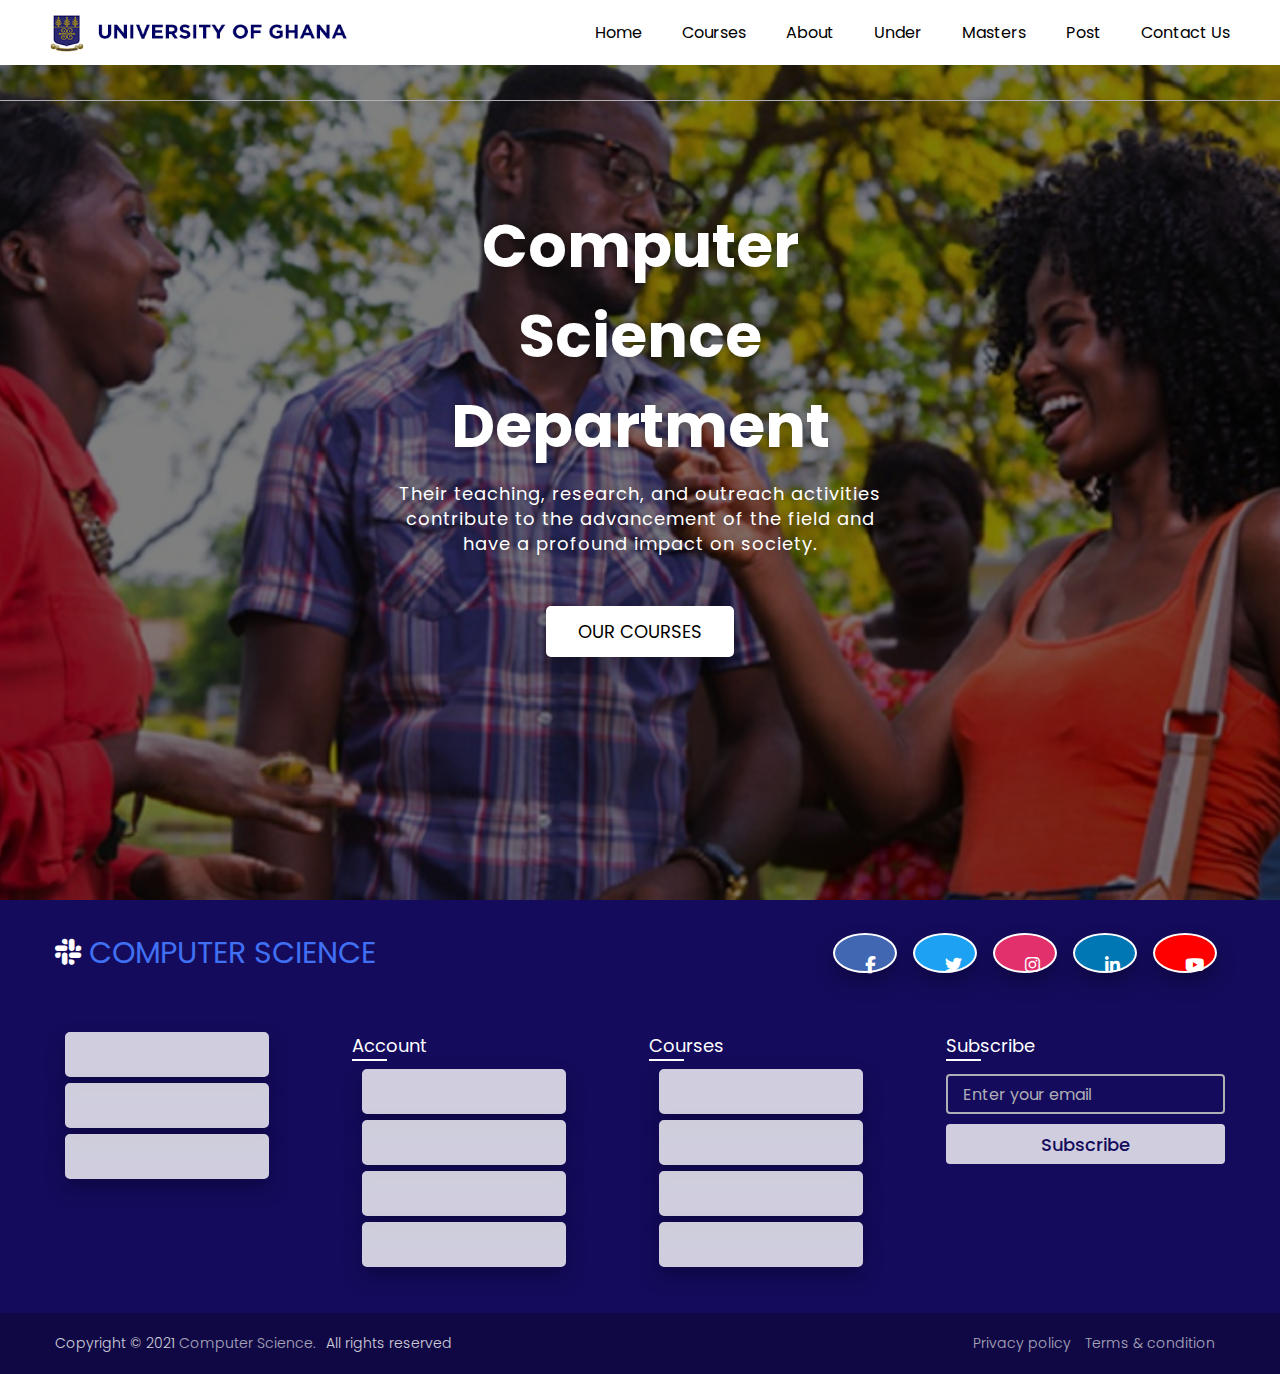
<file: index.html>
<!DOCTYPE html>
<!-- Coding By CodingNepal - www.codingnepalweb.com -->
<html lang="en">
  <head>
    <meta charset="UTF-8" />
    <meta name="viewport" content="width=device-width, initial-scale=1.0" />
    <title>Computer Science</title>
    <link rel="stylesheet" href="/styles/main.css" />
    <!-- Fontawesome Link for Icons -->
    <link
      rel="stylesheet"
      href="https://cdnjs.cloudflare.com/ajax/libs/font-awesome/6.3.0/css/all.min.css"
    />
  </head>
  <body>
    <header>
      <nav class="navbar">
        <div class="logo"><img src="/img/ug-admsn-logo_5.jpg" /></div>
        <input type="checkbox" id="menu-toggler" />
        <label for="menu-toggler" id="hamburger-btn">
          <svg
            xmlns="http://www.w3.org/2000/svg"
            viewBox="0 0 24 24"
            fill="white"
            width="24px"
            height="24px"
          >
            <path d="M0 0h24v24H0z" fill="none" />
            <path d="M3 18h18v-2H3v2zm0-5h18V11H3v2zm0-7v2h18V6H3z" />
          </svg>
        </label>
        <ul class="all-links">
          <li><a href="index.html">Home</a></li>
          <li><a href="course.html">Courses</a></li>
          <li><a href="aboutUs.html">About</a></li>
          <li><a href="undergraduate.html">Under</a></li>
          <li><a href="master.html">Masters</a></li>
          <li><a href="postgraduate.html">Post</a></li>
          <li><a href="contactUS.html">Contact Us</a></li>
        </ul>
      </nav>
    </header>

    <section class="homepage" id="home">
      <div class="content">
        <div class="text">
          <h1>Computer Science Department</h1>
          <p>
            Their teaching, research, and outreach activities contribute to the
            advancement of the field and <br />
            have a profound impact on society.
          </p>
        </div>
        <a href="course.html">Our Courses</a>
      </div>
    </section>

    <!-- Footer Start -->
    <footer>
      <div class="content">
        <div class="top">
          <div class="logo-details">
            <i class="fab fa-slack"></i>
            <span class="logo_name">COMPUTER SCIENCE</span>
          </div>
          <div class="media-icons">
            <a href="#"><i class="fab fa-facebook-f"></i></a>
            <a href="#"><i class="fab fa-twitter"></i></a>
            <a href="#"><i class="fab fa-instagram"></i></a>
            <a href="#"><i class="fab fa-linkedin-in"></i></a>
            <a href="#"><i class="fab fa-youtube"></i></a>
          </div>
        </div>
        <div class="link-boxes">
          <ul class="box">
            <li><a href="#">Home</a></li>
            <li><a href="#">Contact us</a></li>
            <li><a href="#">About us</a></li>
          </ul>
          <ul class="box">
            <li class="link_name">Account</li>
            <li><a href="#">Profile</a></li>
            <li><a href="#">My account</a></li>
            <li><a href="#">Prefrences</a></li>
            <li><a href="#">Purchase</a></li>
          </ul>
          <ul class="box">
            <li class="link_name">Courses</li>
            <li><a href="#">HTML & CSS</a></li>
            <li><a href="#">JavaScript</a></li>
            <li><a href="#">Photography</a></li>
            <li><a href="#">Photoshop</a></li>
          </ul>
          <ul class="box input-box">
            <li class="link_name">Subscribe</li>
            <li><input type="text" placeholder="Enter your email" /></li>
            <li><input type="button" value="Subscribe" /></li>
          </ul>
        </div>
      </div>
      <div class="bottom-details">
        <div class="bottom_text">
          <span class="copyright_text"
            >Copyright © 2021 <a href="#">Computer Science.</a>All rights
            reserved</span
          >
          <span class="policy_terms">
            <a href="#">Privacy policy</a>
            <a href="#">Terms & condition</a>
          </span>
        </div>
      </div>
    </footer>
    <!-- Footer End -->
  </body>
</html>
</file>
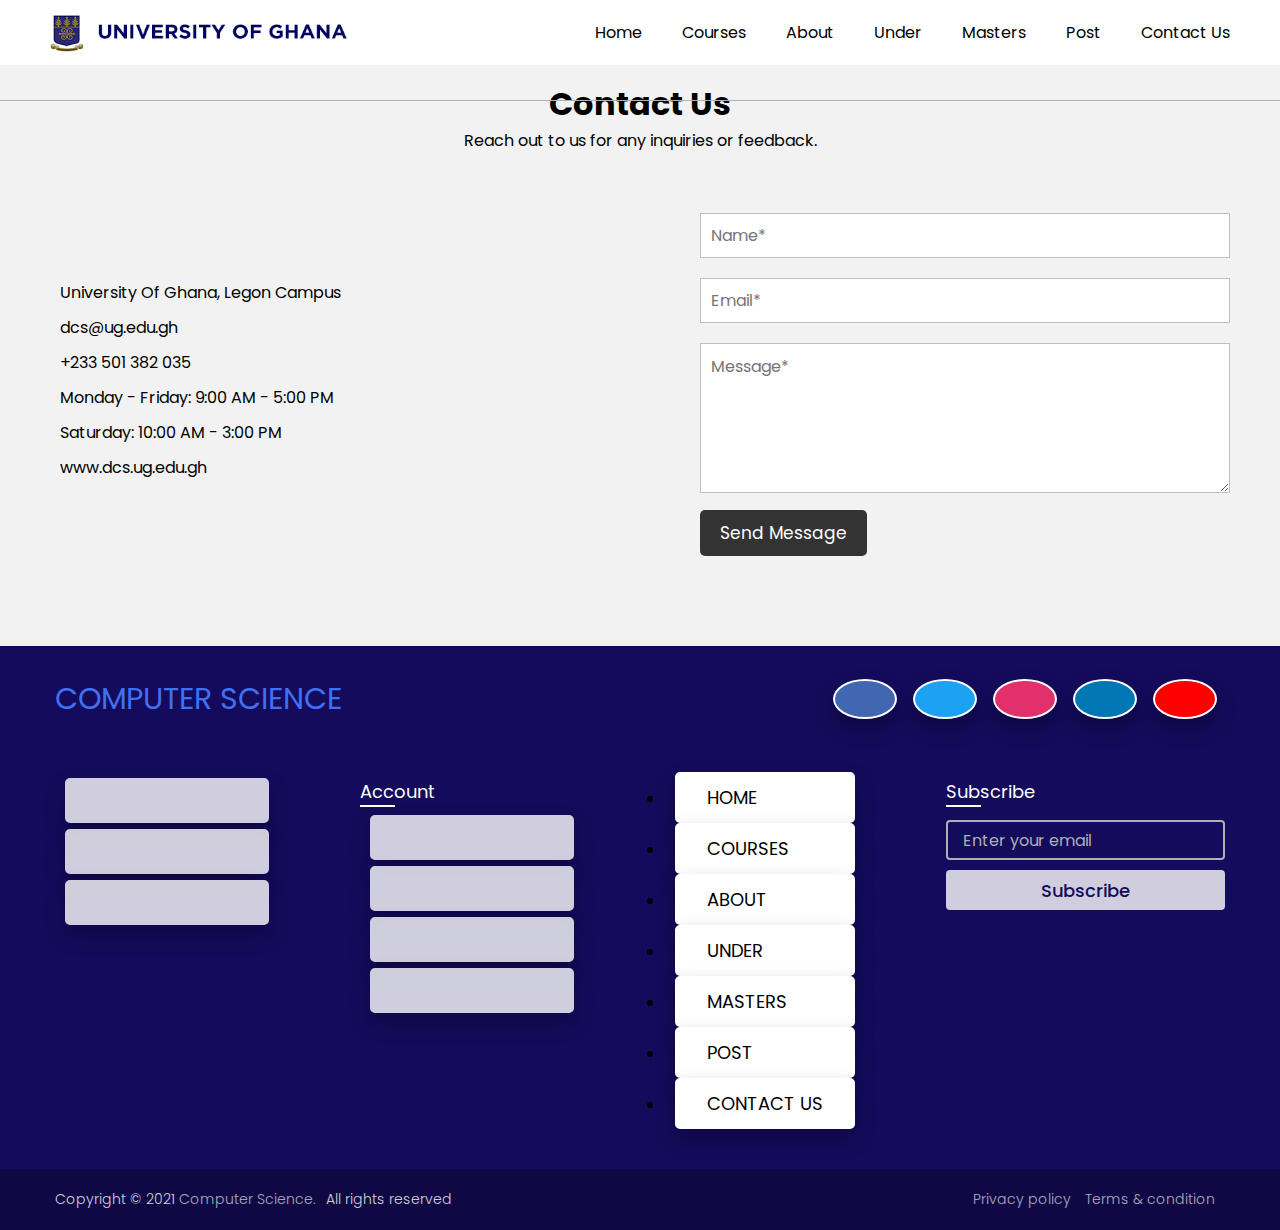
<file: contactUS.html>
<!DOCTYPE html>
<html lang="en">
  <head>
    <meta charset="UTF-8" />
    <meta name="viewport" content="width=device-width, initial-scale=1.0" />
    <link rel="stylesheet" href="./styles/main.css" />
    <title>Contact</title>
  </head>
  <body>
    <header>
      <nav class="navbar">
        <h2 class="logo"><img src="/img/ug-admsn-logo_5.jpg" /></h2>
        <input type="checkbox" id="menu-toggler" />
        <label for="menu-toggler" id="hamburger-btn">
          <svg
            xmlns="http://www.w3.org/2000/svg"
            viewBox="0 0 24 24"
            fill="white"
            width="24px"
            height="24px"
          >
            <path d="M0 0h24v24H0z" fill="none" />
            <path d="M3 18h18v-2H3v2zm0-5h18V11H3v2zm0-7v2h18V6H3z" />
          </svg>
        </label>
        <ul class="all-links">
          <li><a href="index.html">Home</a></li>
          <li><a href="course.html">Courses</a></li>
          <li><a href="aboutUs.html">About</a></li>
          <li><a href="undergraduate.html">Under</a></li>
          <li><a href="master.html">Masters</a></li>
          <li><a href="postgraduate.html">Post</a></li>
          <li><a href="contactUS.html">Contact Us</a></li>
        </ul>
      </nav>
    </header>

    <section class="contact" id="contact">
      <h2>Contact Us</h2>
      <p>Reach out to us for any inquiries or feedback.</p>
      <div class="row">
        <div class="col information">
          <div class="contact-details">
            <p>
              <i class="fas fa-map-marker-alt"></i> University Of Ghana, Legon
              Campus
            </p>
            <p><i class="fas fa-envelope"></i> dcs@ug.edu.gh</p>
            <p><i class="fas fa-phone"></i> +233 501 382 035</p>
            <p>
              <i class="fas fa-clock"></i> Monday - Friday: 9:00 AM - 5:00 PM
            </p>
            <p><i class="fas fa-clock"></i> Saturday: 10:00 AM - 3:00 PM</p>

            <p><i class="fas fa-globe"></i> www.dcs.ug.edu.gh</p>
          </div>
        </div>
        <div class="col form">
          <form>
            <input type="text" placeholder="Name*" required />
            <input type="email" placeholder="Email*" required />
            <textarea placeholder="Message*" required></textarea>
            <button id="submit" type="submit">Send Message</button>
          </form>
        </div>
      </div>
    </section>

    <footer>
      <div class="content">
        <div class="top">
          <div class="logo-details">
            <i class="fab fa-slack"></i>
            <span class="logo_name">COMPUTER SCIENCE</span>
          </div>
          <div class="media-icons">
            <a href="#"><i class="fab fa-facebook-f"></i></a>
            <a href="#"><i class="fab fa-twitter"></i></a>
            <a href="#"><i class="fab fa-instagram"></i></a>
            <a href="#"><i class="fab fa-linkedin-in"></i></a>
            <a href="#"><i class="fab fa-youtube"></i></a>
          </div>
        </div>
        <div class="link-boxes">
          <ul class="box">
            <li><a href="#">Home</a></li>
            <li><a href="#">Contact us</a></li>
            <li><a href="#">About us</a></li>
          </ul>
          <ul class="box">
            <li class="link_name">Account</li>
            <li><a href="#">Profile</a></li>
            <li><a href="#">My account</a></li>
            <li><a href="#">Prefrences</a></li>
            <li><a href="#">Purchase</a></li>
          </ul>
          <ul class="all-links">
            <li><a href="index.html">Home</a></li>
            <li><a href="course.html">Courses</a></li>
            <li><a href="aboutUs.html">About</a></li>
            <li><a href="undergraduate.html">Under</a></li>
            <li><a href="master.html">Masters</a></li>
            <li><a href="postgraduate.html">Post</a></li>
            <li><a href="contactUS.html">Contact Us</a></li>
          </ul>
          <ul class="box input-box">
            <li class="link_name">Subscribe</li>
            <li><input type="text" placeholder="Enter your email" /></li>
            <li><input type="button" value="Subscribe" /></li>
          </ul>
        </div>
      </div>
      <div class="bottom-details">
        <div class="bottom_text">
          <span class="copyright_text"
            >Copyright © 2021 <a href="#">Computer Science.</a>All rights
            reserved</span
          >
          <span class="policy_terms">
            <a href="#">Privacy policy</a>
            <a href="#">Terms & condition</a>
          </span>
        </div>
      </div>
    </footer>
  </body>
</html>
</file>
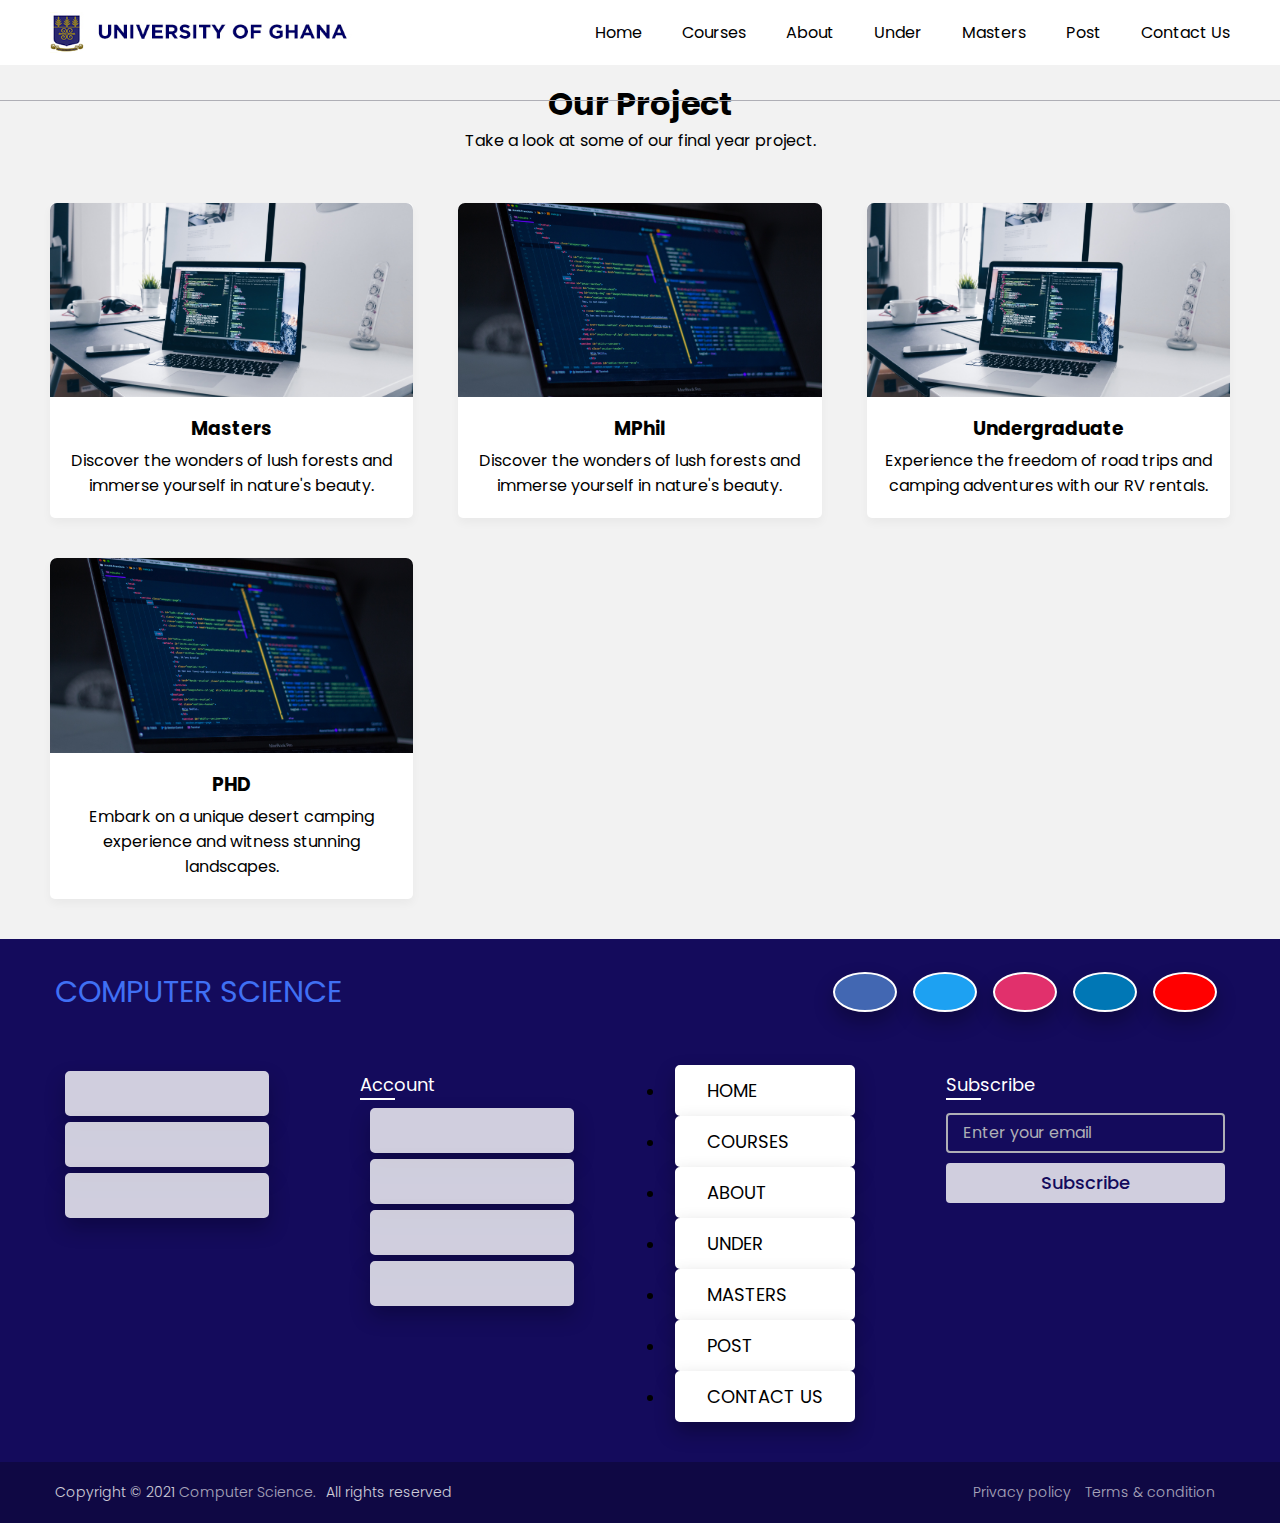
<file: course.html>
<!DOCTYPE html>
<html lang="en">
  <head>
    <meta charset="UTF-8" />
    <meta name="viewport" content="width=device-width, initial-scale=1.0" />
    <link rel="stylesheet" href="/styles/main.css" />
    <title>Project</title>
  </head>
  <body>
    <header>
      <nav class="navbar">
        <h2 class="logo"><img src="/img/ug-admsn-logo_5.jpg" /></h2>
        <input type="checkbox" id="menu-toggler" />
        <label for="menu-toggler" id="hamburger-btn">
          <svg
            xmlns="http://www.w3.org/2000/svg"
            viewBox="0 0 24 24"
            fill="white"
            width="24px"
            height="24px"
          >
            <path d="M0 0h24v24H0z" fill="none" />
            <path d="M3 18h18v-2H3v2zm0-5h18V11H3v2zm0-7v2h18V6H3z" />
          </svg>
        </label>
        <ul class="all-links">
          <li><a href="index.html">Home</a></li>
          <li><a href="course.html">Courses</a></li>
          <li><a href="aboutUs.html">About</a></li>
          <li><a href="undergraduate.html">Under</a></li>
          <li><a href="master.html">Masters</a></li>
          <li><a href="postgraduate.html">Post</a></li>
          <li><a href="contactUS.html">Contact Us</a></li>
        </ul>
      </nav>
    </header>

    <section class="portfolio" id="portfolio">
      <h2>Our Project</h2>
      <p>Take a look at some of our final year project.</p>
      <ul class="cards">
        <li class="card">
          <img
            src="/img/christopher-gower-m_HRfLhgABo-unsplash.jpg"
            alt="img"
          />
          <h3>Masters</h3>
          <p>
            Discover the wonders of lush forests and immerse yourself in
            nature's beauty.
          </p>
        </li>

        <li class="card">
          <img src="/img/arnold-francisca-f77Bh3inUpE-unsplash.jpg" alt="img" />
          <h3>MPhil</h3>
          <p>
            Discover the wonders of lush forests and immerse yourself in
            nature's beauty.
          </p>
        </li>
        <li class="card">
          <img
            src="/img/christopher-gower-m_HRfLhgABo-unsplash.jpg"
            alt="img"
          />
          <h3>Undergraduate</h3>
          <p>
            Experience the freedom of road trips and camping adventures with our
            RV rentals.
          </p>
        </li>
        <li class="card">
          <img src="/img/arnold-francisca-f77Bh3inUpE-unsplash.jpg" alt="img" />
          <h3>PHD</h3>
          <p>
            Embark on a unique desert camping experience and witness stunning
            landscapes.
          </p>
        </li>
      </ul>
    </section>

    <footer>
      <div class="content">
        <div class="top">
          <div class="logo-details">
            <i class="fab fa-slack"></i>
            <span class="logo_name">COMPUTER SCIENCE</span>
          </div>
          <div class="media-icons">
            <a href="#"><i class="fab fa-facebook-f"></i></a>
            <a href="#"><i class="fab fa-twitter"></i></a>
            <a href="#"><i class="fab fa-instagram"></i></a>
            <a href="#"><i class="fab fa-linkedin-in"></i></a>
            <a href="#"><i class="fab fa-youtube"></i></a>
          </div>
        </div>
        <div class="link-boxes">
          <ul class="box">
            <li><a href="#">Home</a></li>
            <li><a href="#">Contact us</a></li>
            <li><a href="#">About us</a></li>
          </ul>
          <ul class="box">
            <li class="link_name">Account</li>
            <li><a href="#">Profile</a></li>
            <li><a href="#">My account</a></li>
            <li><a href="#">Prefrences</a></li>
            <li><a href="#">Purchase</a></li>
          </ul>
          <ul class="all-links">
            <li><a href="index.html">Home</a></li>
            <li><a href="course.html">Courses</a></li>
            <li><a href="aboutUs.html">About</a></li>
            <li><a href="undergraduate.html">Under</a></li>
            <li><a href="master.html">Masters</a></li>
            <li><a href="postgraduate.html">Post</a></li>
            <li><a href="contactUS.html">Contact Us</a></li>
          </ul>
          <ul class="box input-box">
            <li class="link_name">Subscribe</li>
            <li><input type="text" placeholder="Enter your email" /></li>
            <li><input type="button" value="Subscribe" /></li>
          </ul>
        </div>
      </div>
      <div class="bottom-details">
        <div class="bottom_text">
          <span class="copyright_text"
            >Copyright © 2021 <a href="#">Computer Science.</a>All rights
            reserved</span
          >
          <span class="policy_terms">
            <a href="#">Privacy policy</a>
            <a href="#">Terms & condition</a>
          </span>
        </div>
      </div>
    </footer>
  </body>
</html>
</file>
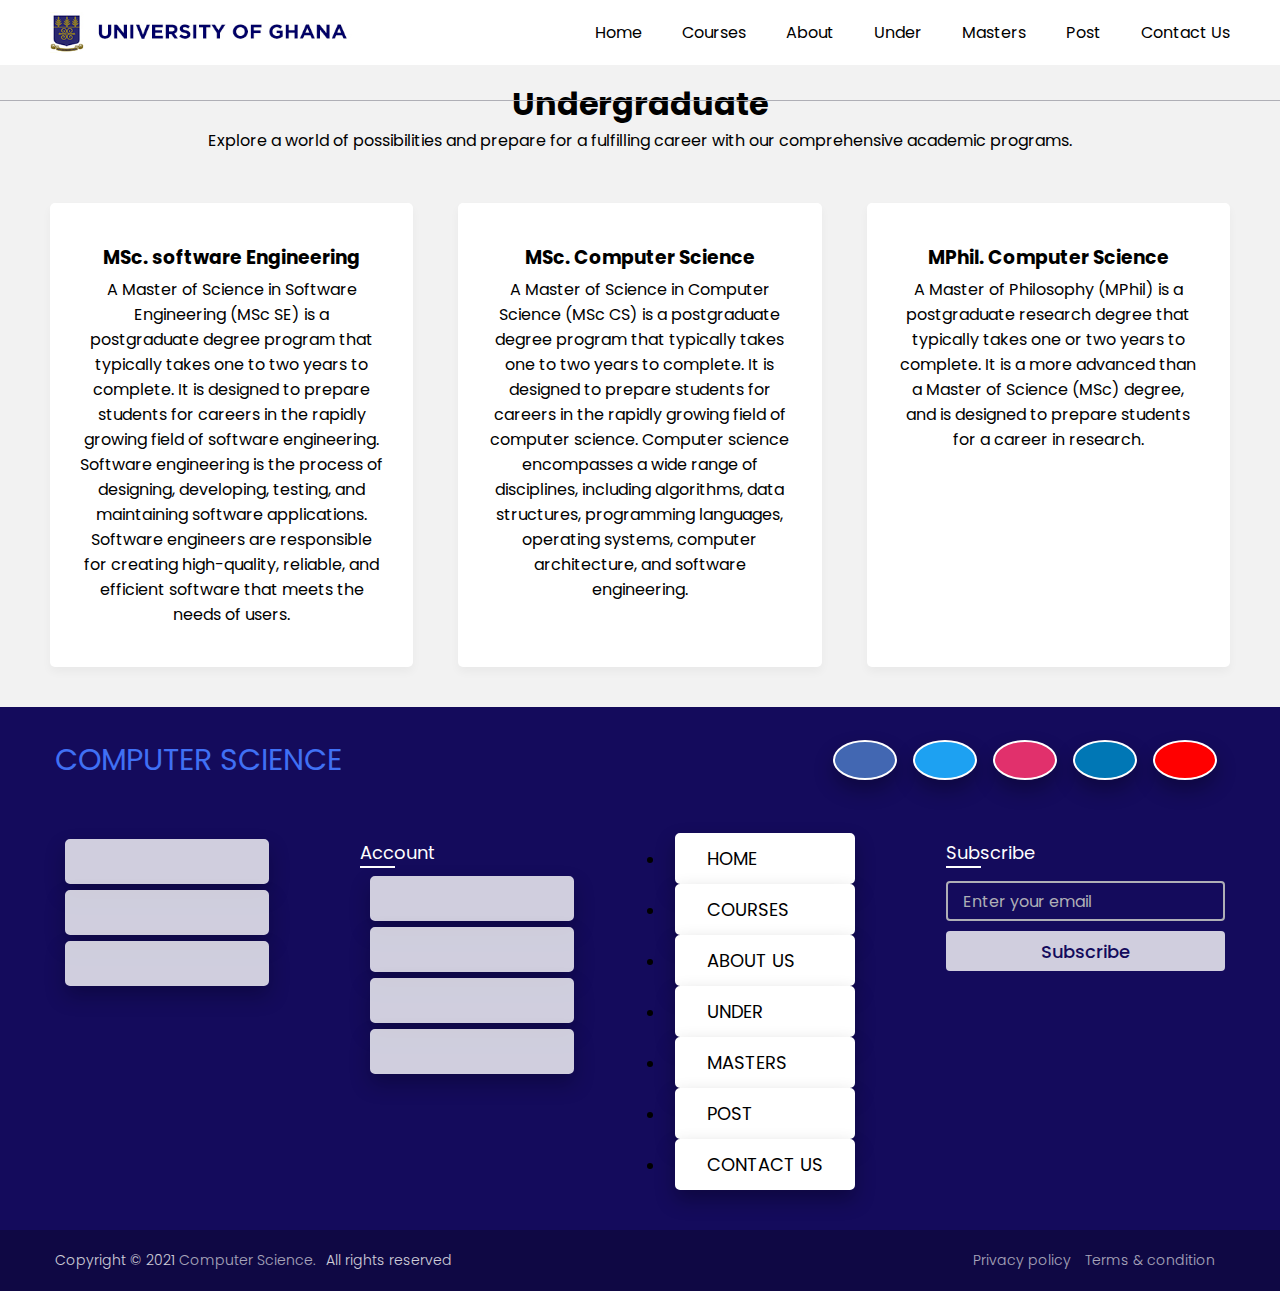
<file: master.html>
<!DOCTYPE html>
<html lang="en">
  <head>
    <meta charset="UTF-8" />
    <meta name="viewport" content="width=device-width, initial-scale=1.0" />
    <link rel="stylesheet" href="/styles/main.css" />
    <title>Undergraduate</title>
  </head>
  <body>
    <header>
      <nav class="navbar">
        <h2 class="logo"><img src="/img/ug-admsn-logo_5.jpg" /></h2>
        <input type="checkbox" id="menu-toggler" />
        <label for="menu-toggler" id="hamburger-btn">
          <svg
            xmlns="http://www.w3.org/2000/svg"
            viewBox="0 0 24 24"
            fill="white"
            width="24px"
            height="24px"
          >
            <path d="M0 0h24v24H0z" fill="none" />
            <path d="M3 18h18v-2H3v2zm0-5h18V11H3v2zm0-7v2h18V6H3z" />
          </svg>
        </label>
        <ul class="all-links">
          <li><a href="index.html">Home</a></li>
          <li><a href="course.html">Courses</a></li>
          <li><a href="aboutUs.html">About</a></li>
          <li><a href="undergraduate.html">Under</a></li>
          <li><a href="master.html">Masters</a></li>
          <li><a href="postgraduate.html">Post</a></li>
          <li><a href="contactUS.html">Contact Us</a></li>
        </ul>
      </nav>
    </header>

    <section class="services" id="services">
      <h2>Undergraduate</h2>
      <p>
        Explore a world of possibilities and prepare for a fulfilling career
        with our comprehensive academic programs.
      </p>
      <ul class="cards">
        <li class="card">
          <!-- <img src="/img/christopher-gower-m_HRfLhgABo-unsplash.jpg" alt="img"> -->
          <h3>MSc. software Engineering</h3>
          <p>
            A Master of Science in Software Engineering (MSc SE) is a
            postgraduate degree program that typically takes one to two years to
            complete. It is designed to prepare students for careers in the
            rapidly growing field of software engineering. Software engineering
            is the process of designing, developing, testing, and maintaining
            software applications. Software engineers are responsible for
            creating high-quality, reliable, and efficient software that meets
            the needs of users.
          </p>
        </li>
        <li class="card">
          <!-- <img src="/img/christopher-gower-m_HRfLhgABo-unsplash.jpg" alt="img"> -->
          <h3>MSc. Computer Science</h3>
          <p>
            A Master of Science in Computer Science (MSc CS) is a postgraduate
            degree program that typically takes one to two years to complete. It
            is designed to prepare students for careers in the rapidly growing
            field of computer science. Computer science encompasses a wide range
            of disciplines, including algorithms, data structures, programming
            languages, operating systems, computer architecture, and software
            engineering.
          </p>
        </li>
        <li class="card">
          <!-- <img src="/img/christopher-gower-m_HRfLhgABo-unsplash.jpg" alt="img"> -->
          <h3>MPhil. Computer Science</h3>
          <p>
            A Master of Philosophy (MPhil) is a postgraduate research degree
            that typically takes one or two years to complete. It is a more
            advanced than a Master of Science (MSc) degree, and is designed to
            prepare students for a career in research.
          </p>
        </li>
      </ul>
    </section>

    <footer>
      <div class="content">
        <div class="top">
          <div class="logo-details">
            <i class="fab fa-slack"></i>
            <span class="logo_name">COMPUTER SCIENCE</span>
          </div>
          <div class="media-icons">
            <a href="#"><i class="fab fa-facebook-f"></i></a>
            <a href="#"><i class="fab fa-twitter"></i></a>
            <a href="#"><i class="fab fa-instagram"></i></a>
            <a href="#"><i class="fab fa-linkedin-in"></i></a>
            <a href="#"><i class="fab fa-youtube"></i></a>
          </div>
        </div>
        <div class="link-boxes">
          <ul class="box">
            <li><a href="#">Home</a></li>
            <li><a href="#">Contact us</a></li>
            <li><a href="#">About us</a></li>
          </ul>
          <ul class="box">
            <li class="link_name">Account</li>
            <li><a href="#">Profile</a></li>
            <li><a href="#">My account</a></li>
            <li><a href="#">Prefrences</a></li>
            <li><a href="#">Purchase</a></li>
          </ul>
          <ul class="all-links">
            <li><a href="index.html">Home</a></li>
            <li><a href="course.html">Courses</a></li>
            <li><a href="aboutUs.html">About Us</a></li>
            <li><a href="undergraduate.html">Under</a></li>
            <li><a href="master.html">Masters</a></li>
            <li><a href="postgraduate.html">Post</a></li>
            <li><a href="contactUS.html">Contact Us</a></li>
          </ul>
          <ul class="box input-box">
            <li class="link_name">Subscribe</li>
            <li><input type="text" placeholder="Enter your email" /></li>
            <li><input type="button" value="Subscribe" /></li>
          </ul>
        </div>
      </div>
      <div class="bottom-details">
        <div class="bottom_text">
          <span class="copyright_text"
            >Copyright © 2021 <a href="#">Computer Science.</a>All rights
            reserved</span
          >
          <span class="policy_terms">
            <a href="#">Privacy policy</a>
            <a href="#">Terms & condition</a>
          </span>
        </div>
      </div>
    </footer>
  </body>
</html>
</file>
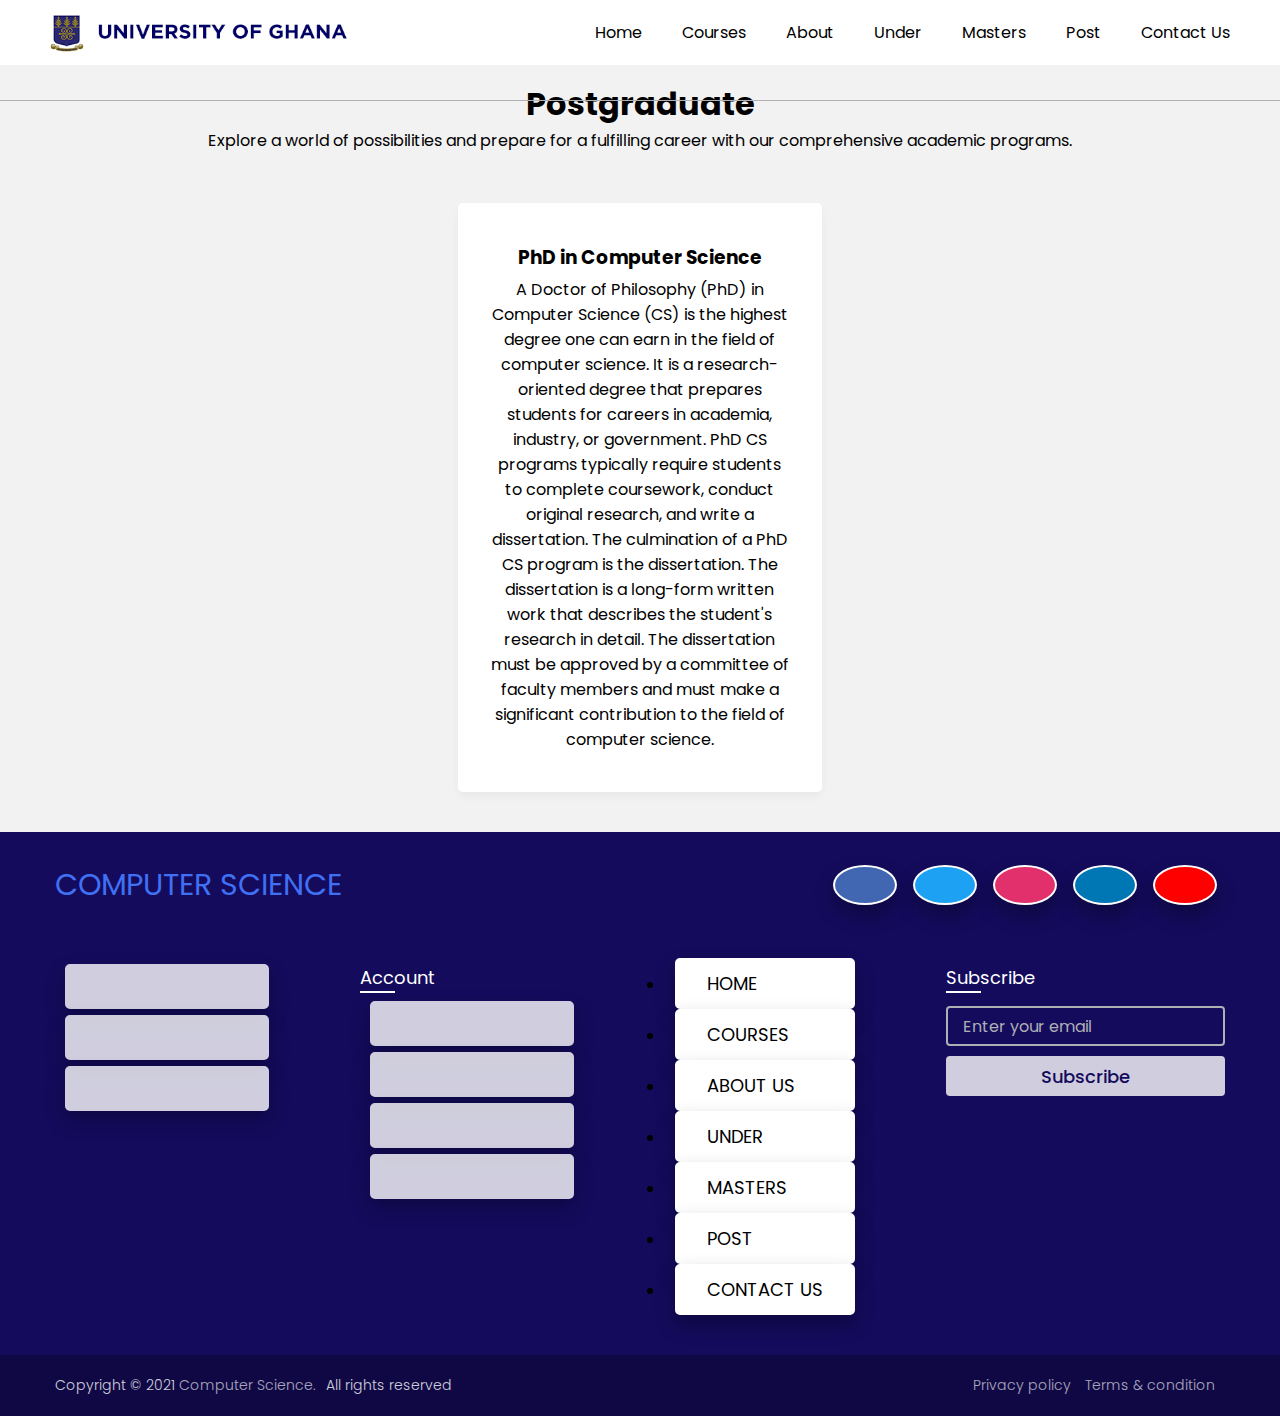
<file: postgraduate.html>
<!DOCTYPE html>
<html lang="en">
  <head>
    <meta charset="UTF-8" />
    <meta name="viewport" content="width=device-width, initial-scale=1.0" />
    <link rel="stylesheet" href="/styles/main.css" />
    <title>Postgraduate</title>
  </head>
  <body>
    <header>
      <nav class="navbar">
        <h2 class="logo"><img src="img/ug-admsn-logo_5.jpg" /></h2>
        <input type="checkbox" id="menu-toggler" />
        <label for="menu-toggler" id="hamburger-btn">
          <svg
            xmlns="http://www.w3.org/2000/svg"
            viewBox="0 0 24 24"
            fill="white"
            width="24px"
            height="24px"
          >
            <path d="M0 0h24v24H0z" fill="none" />
            <path d="M3 18h18v-2H3v2zm0-5h18V11H3v2zm0-7v2h18V6H3z" />
          </svg>
        </label>
        <ul class="all-links">
          <li><a href="index.html">Home</a></li>
          <li><a href="course.html">Courses</a></li>
          <li><a href="aboutUs.html">About</a></li>
          <li><a href="undergraduate.html">Under</a></li>
          <li><a href="master.html">Masters</a></li>
          <li><a href="postgraduate.html">Post</a></li>
          <li><a href="contactUS.html">Contact Us</a></li>
        </ul>
      </nav>
    </header>

    <section class="services" id="services">
      <h2>Postgraduate</h2>
      <p>
        Explore a world of possibilities and prepare for a fulfilling career
        with our comprehensive academic programs.
      </p>
      <ul class="cards">
        <center>
          <li class="card">
            <!-- <img src="/img/christopher-gower-m_HRfLhgABo-unsplash.jpg" alt="img"> -->
            <h3>PhD in Computer Science</h3>
            <p>
              A Doctor of Philosophy (PhD) in Computer Science (CS) is the
              highest degree one can earn in the field of computer science. It
              is a research-oriented degree that prepares students for careers
              in academia, industry, or government. PhD CS programs typically
              require students to complete coursework, conduct original
              research, and write a dissertation. The culmination of a PhD CS
              program is the dissertation. The dissertation is a long-form
              written work that describes the student's research in detail. The
              dissertation must be approved by a committee of faculty members
              and must make a significant contribution to the field of computer
              science.
            </p>
          </li>
        </center>
      </ul>
    </section>

    <footer>
      <div class="content">
        <div class="top">
          <div class="logo-details">
            <i class="fab fa-slack"></i>
            <span class="logo_name">COMPUTER SCIENCE</span>
          </div>
          <div class="media-icons">
            <a href="#"><i class="fab fa-facebook-f"></i></a>
            <a href="#"><i class="fab fa-twitter"></i></a>
            <a href="#"><i class="fab fa-instagram"></i></a>
            <a href="#"><i class="fab fa-linkedin-in"></i></a>
            <a href="#"><i class="fab fa-youtube"></i></a>
          </div>
        </div>
        <div class="link-boxes">
          <ul class="box">
            <li><a href="#">Home</a></li>
            <li><a href="#">Contact us</a></li>
            <li><a href="#">About us</a></li>
          </ul>
          <ul class="box">
            <li class="link_name">Account</li>
            <li><a href="#">Profile</a></li>
            <li><a href="#">My account</a></li>
            <li><a href="#">Prefrences</a></li>
            <li><a href="#">Purchase</a></li>
          </ul>
          <ul class="all-links">
            <li><a href="index.html">Home</a></li>
            <li><a href="course.html">Courses</a></li>
            <li><a href="aboutUs.html">About Us</a></li>
            <li><a href="undergraduate.html">Under</a></li>
            <li><a href="master.html">Masters</a></li>
            <li><a href="postgraduate.html">Post</a></li>
            <li><a href="contactUS.html">Contact Us</a></li>
          </ul>
          <ul class="box input-box">
            <li class="link_name">Subscribe</li>
            <li><input type="text" placeholder="Enter your email" /></li>
            <li><input type="button" value="Subscribe" /></li>
          </ul>
        </div>
      </div>
      <div class="bottom-details">
        <div class="bottom_text">
          <span class="copyright_text"
            >Copyright © 2021 <a href="#">Computer Science.</a>All rights
            reserved</span
          >
          <span class="policy_terms">
            <a href="#">Privacy policy</a>
            <a href="#">Terms & condition</a>
          </span>
        </div>
      </div>
    </footer>
  </body>
</html>
</file>
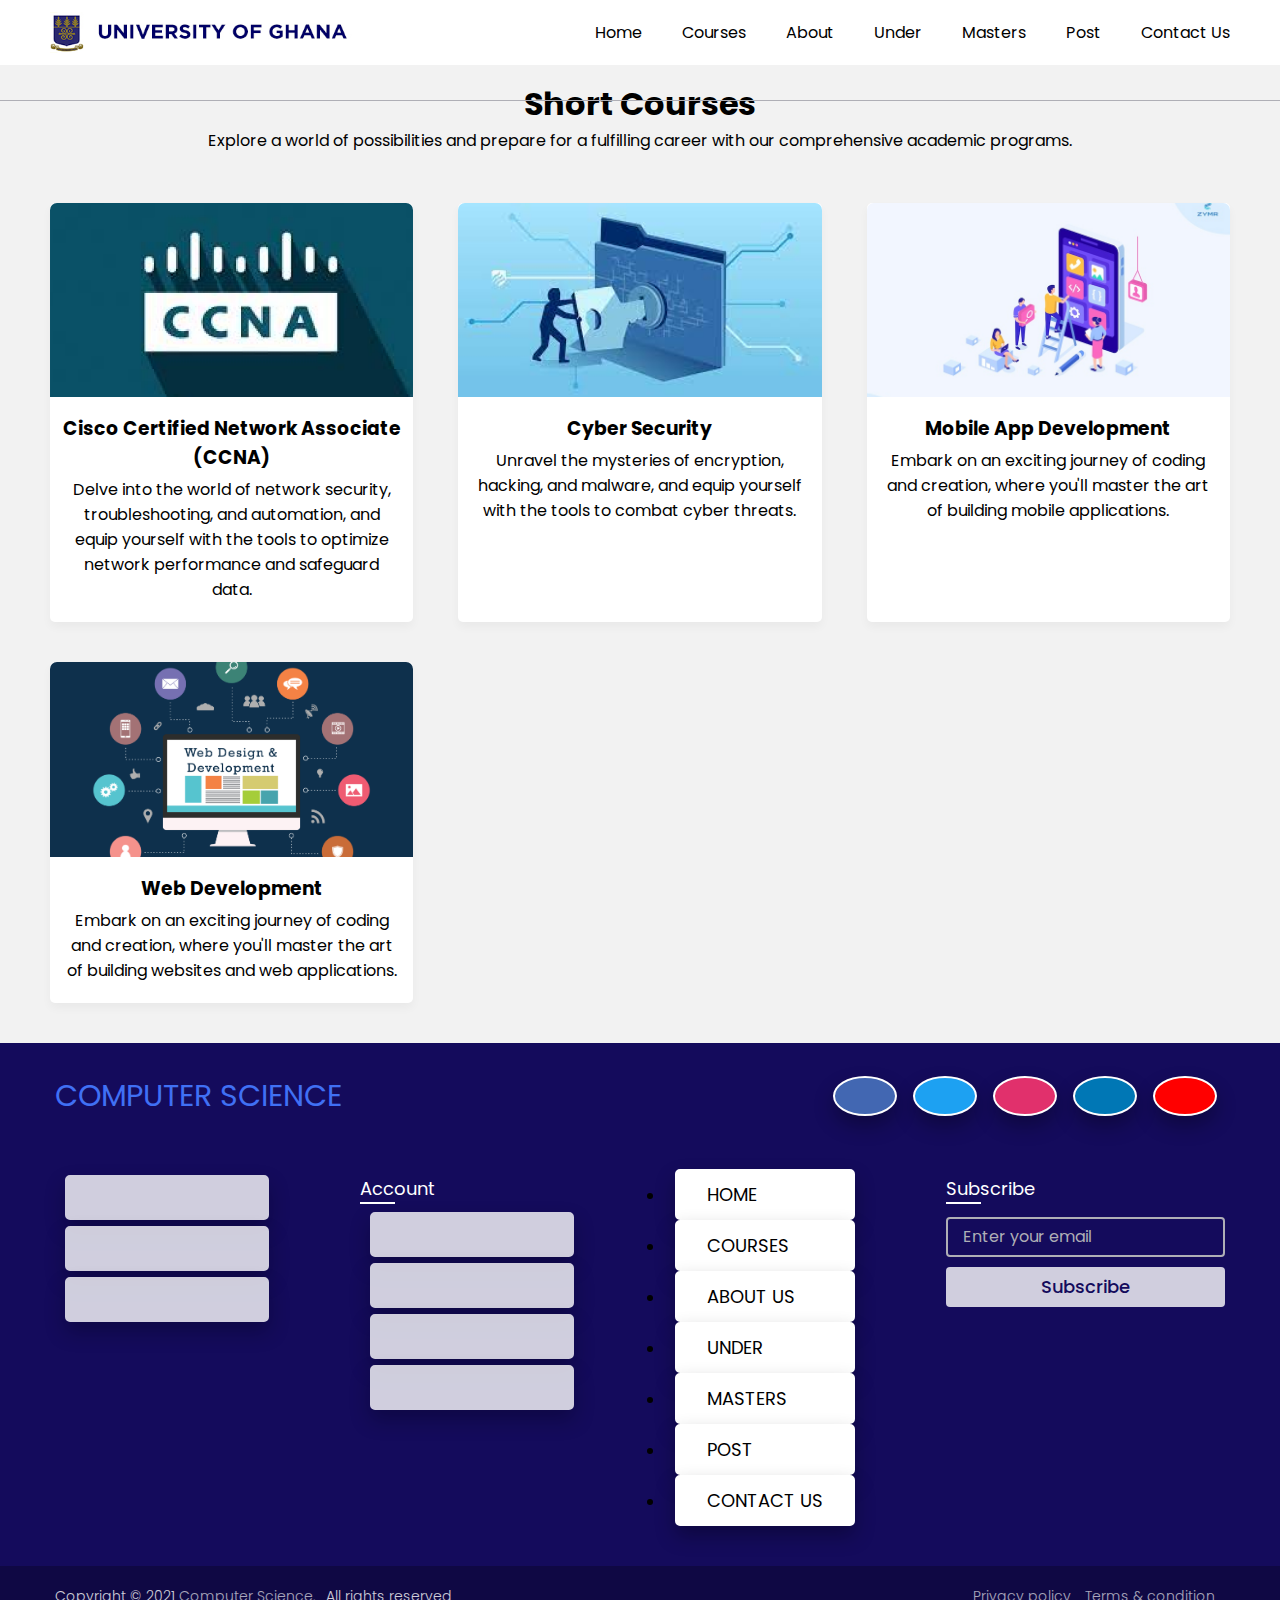
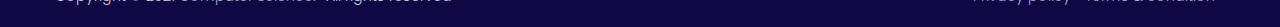
<file: shortCourse.html>
<!DOCTYPE html>
<html lang="en">
  <head>
    <meta charset="UTF-8" />
    <meta name="viewport" content="width=device-width, initial-scale=1.0" />
    <link rel="stylesheet" href="/styles/main.css" />
    <title>Short Courses</title>
  </head>
  <body>
    <header>
      <nav class="navbar">
        <h2 class="logo"><img src="/img/ug-admsn-logo_5.jpg" /></h2>
        <input type="checkbox" id="menu-toggler" />
        <label for="menu-toggler" id="hamburger-btn">
          <svg
            xmlns="http://www.w3.org/2000/svg"
            viewBox="0 0 24 24"
            fill="white"
            width="24px"
            height="24px"
          >
            <path d="M0 0h24v24H0z" fill="none" />
            <path d="M3 18h18v-2H3v2zm0-5h18V11H3v2zm0-7v2h18V6H3z" />
          </svg>
        </label>
        <ul class="all-links">
          <li><a href="index.html">Home</a></li>
          <li><a href="course.html">Courses</a></li>
          <li><a href="aboutUs.html">About</a></li>
          <li><a href="undergraduate.html">Under</a></li>
          <li><a href="master.html">Masters</a></li>
          <li><a href="postgraduate.html">Post</a></li>
          <li><a href="contactUS.html">Contact Us</a></li>
        </ul>
      </nav>
    </header>

    <section class="portfolio" id="portfolio">
      <h2>Short Courses</h2>
      <p>
        Explore a world of possibilities and prepare for a fulfilling career
        with our comprehensive academic programs.
      </p>
      <ul class="cards">
        <li class="card">
          <img src="/img/CCNA.png" alt="img" />
          <h3>Cisco Certified Network Associate (CCNA)</h3>
          <p>
            Delve into the world of network security, troubleshooting, and
            automation, and equip yourself with the tools to optimize network
            performance and safeguard data.
          </p>
        </li>
        <li class="card">
          <img src="/img/Cyber Security.jpg" alt="img" />
          <h3>Cyber Security</h3>
          <p>
            Unravel the mysteries of encryption, hacking, and malware, and equip
            yourself with the tools to combat cyber threats.
          </p>
        </li>
        <li class="card">
          <img src="/img/Mobile App Dev.jpg" alt="img" />
          <h3>Mobile App Development</h3>
          <p>
            Embark on an exciting journey of coding and creation, where you'll
            master the art of building mobile applications.
          </p>
        </li>
        <li class="card">
          <img src="/img/Web Dev.png" alt="img" />
          <h3>Web Development</h3>
          <p>
            Embark on an exciting journey of coding and creation, where you'll
            master the art of building websites and web applications.
          </p>
        </li>
      </ul>
    </section>

    <footer>
      <div class="content">
        <div class="top">
          <div class="logo-details">
            <i class="fab fa-slack"></i>
            <span class="logo_name">COMPUTER SCIENCE</span>
          </div>
          <div class="media-icons">
            <a href="#"><i class="fab fa-facebook-f"></i></a>
            <a href="#"><i class="fab fa-twitter"></i></a>
            <a href="#"><i class="fab fa-instagram"></i></a>
            <a href="#"><i class="fab fa-linkedin-in"></i></a>
            <a href="#"><i class="fab fa-youtube"></i></a>
          </div>
        </div>
        <div class="link-boxes">
          <ul class="box">
            <li><a href="#">Home</a></li>
            <li><a href="#">Contact us</a></li>
            <li><a href="#">About us</a></li>
          </ul>
          <ul class="box">
            <li class="link_name">Account</li>
            <li><a href="#">Profile</a></li>
            <li><a href="#">My account</a></li>
            <li><a href="#">Prefrences</a></li>
            <li><a href="#">Purchase</a></li>
          </ul>
          <ul class="all-links">
            <li><a href="index.html">Home</a></li>
            <li><a href="course.html">Courses</a></li>
            <li><a href="aboutUs.html">About Us</a></li>
            <li><a href="undergraduate.html">Under</a></li>
            <li><a href="master.html">Masters</a></li>
            <li><a href="postgraduate.html">Post</a></li>
            <li><a href="contactUS.html">Contact Us</a></li>
          </ul>
          <ul class="box input-box">
            <li class="link_name">Subscribe</li>
            <li><input type="text" placeholder="Enter your email" /></li>
            <li><input type="button" value="Subscribe" /></li>
          </ul>
        </div>
      </div>
      <div class="bottom-details">
        <div class="bottom_text">
          <span class="copyright_text"
            >Copyright © 2021 <a href="#">Computer Science.</a>All rights
            reserved</span
          >
          <span class="policy_terms">
            <a href="#">Privacy policy</a>
            <a href="#">Terms & condition</a>
          </span>
        </div>
      </div>
    </footer>
  </body>
</html>
</file>
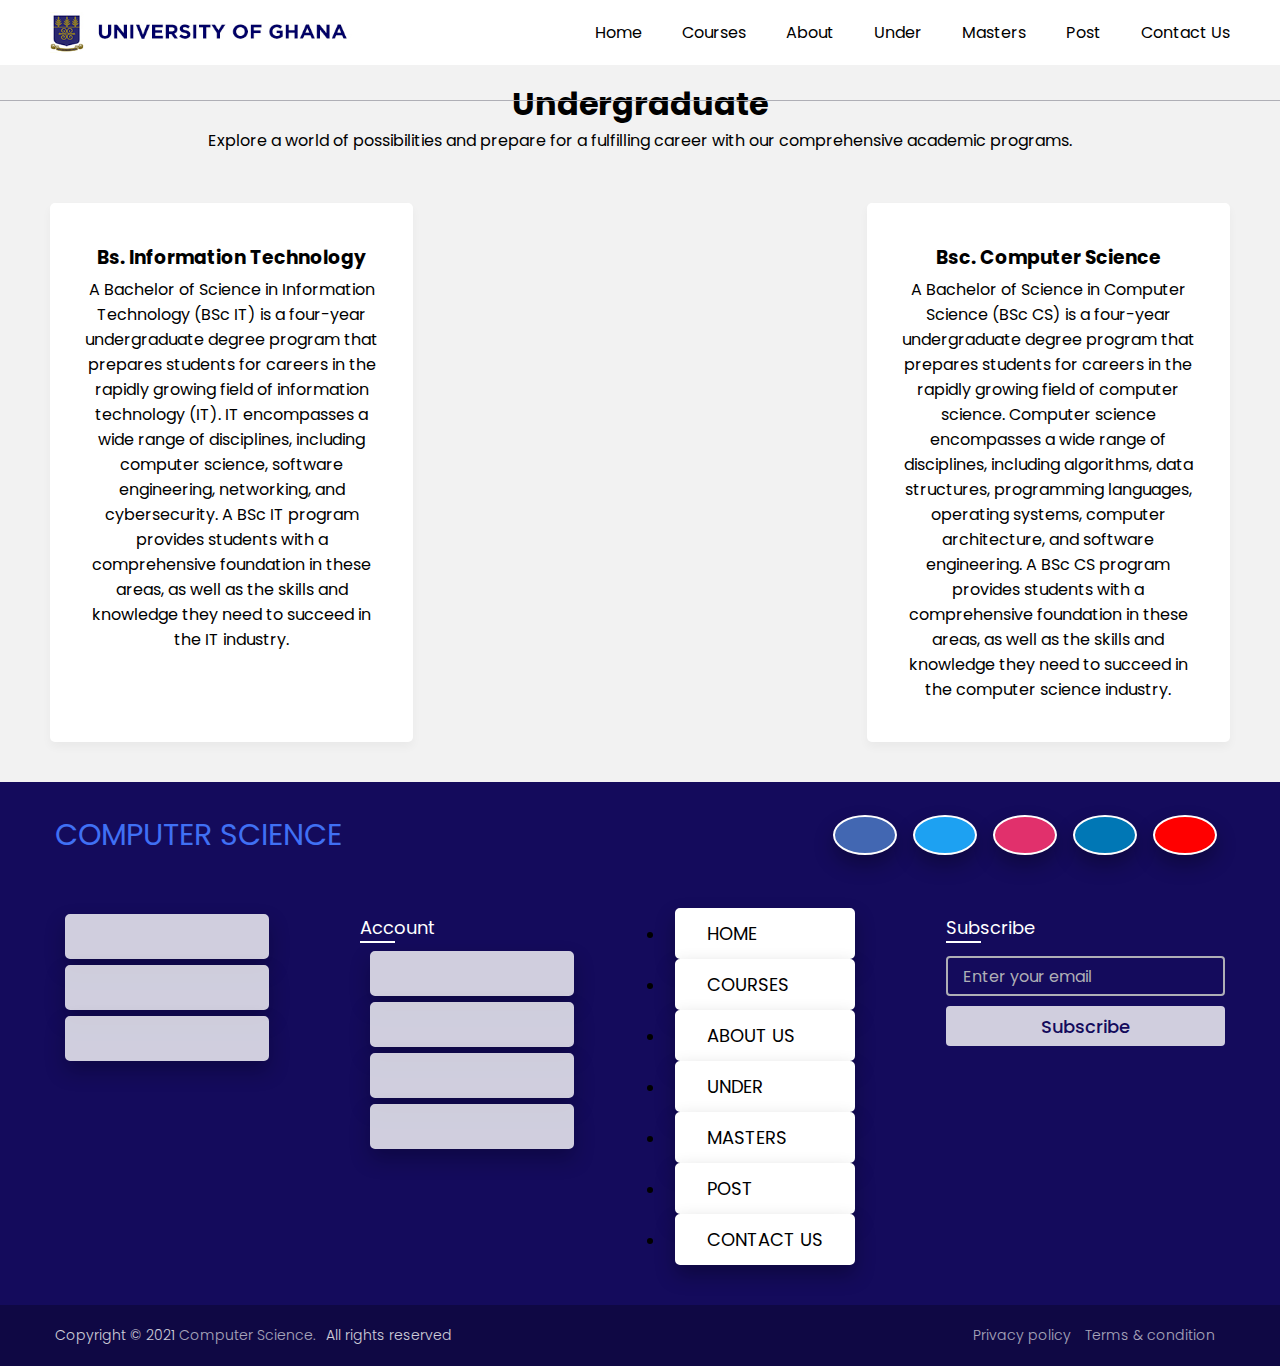
<file: undergraduate.html>
<!DOCTYPE html>
<html lang="en">
  <head>
    <meta charset="UTF-8" />
    <meta name="viewport" content="width=device-width, initial-scale=1.0" />
    <link rel="stylesheet" href="/styles/main.css" />
    <title>Undergraduate</title>
  </head>
  <body>
    <header>
      <nav class="navbar">
        <h2 class="logo"><img src="/img/ug-admsn-logo_5.jpg" /></h2>
        <input type="checkbox" id="menu-toggler" />
        <label for="menu-toggler" id="hamburger-btn">
          <svg
            xmlns="http://www.w3.org/2000/svg"
            viewBox="0 0 24 24"
            fill="white"
            width="24px"
            height="24px"
          >
            <path d="M0 0h24v24H0z" fill="none" />
            <path d="M3 18h18v-2H3v2zm0-5h18V11H3v2zm0-7v2h18V6H3z" />
          </svg>
        </label>
        <ul class="all-links">
          <li><a href="index.html">Home</a></li>
          <li><a href="course.html">Courses</a></li>
          <li><a href="aboutUs.html">About</a></li>
          <li><a href="undergraduate.html">Under</a></li>
          <li><a href="master.html">Masters</a></li>
          <li><a href="postgraduate.html">Post</a></li>
          <li><a href="contactUS.html">Contact Us</a></li>
        </ul>
      </nav>
    </header>

    <section class="services" id="services">
      <h2>Undergraduate</h2>
      <p>
        Explore a world of possibilities and prepare for a fulfilling career
        with our comprehensive academic programs.
      </p>
      <ul class="cards">
        <li class="card">
          <!-- <img src="/img/christopher-gower-m_HRfLhgABo-unsplash.jpg" alt="img"> -->
          <h3>Bs. Information Technology</h3>
          <p>
            A Bachelor of Science in Information Technology (BSc IT) is a
            four-year undergraduate degree program that prepares students for
            careers in the rapidly growing field of information technology (IT).
            IT encompasses a wide range of disciplines, including computer
            science, software engineering, networking, and cybersecurity. A BSc
            IT program provides students with a comprehensive foundation in
            these areas, as well as the skills and knowledge they need to
            succeed in the IT industry.
          </p>
        </li>
        <li class="card">
          <!-- <img src="/img/christopher-gower-m_HRfLhgABo-unsplash.jpg" alt="img"> -->
          <h3>Bsc. Computer Science</h3>
          <p>
            A Bachelor of Science in Computer Science (BSc CS) is a four-year
            undergraduate degree program that prepares students for careers in
            the rapidly growing field of computer science. Computer science
            encompasses a wide range of disciplines, including algorithms, data
            structures, programming languages, operating systems, computer
            architecture, and software engineering. A BSc CS program provides
            students with a comprehensive foundation in these areas, as well as
            the skills and knowledge they need to succeed in the computer
            science industry.
          </p>
        </li>
      </ul>
    </section>

    <footer>
      <div class="content">
        <div class="top">
          <div class="logo-details">
            <i class="fab fa-slack"></i>
            <span class="logo_name">COMPUTER SCIENCE</span>
          </div>
          <div class="media-icons">
            <a href="#"><i class="fab fa-facebook-f"></i></a>
            <a href="#"><i class="fab fa-twitter"></i></a>
            <a href="#"><i class="fab fa-instagram"></i></a>
            <a href="#"><i class="fab fa-linkedin-in"></i></a>
            <a href="#"><i class="fab fa-youtube"></i></a>
          </div>
        </div>
        <div class="link-boxes">
          <ul class="box">
            <li><a href="#">Home</a></li>
            <li><a href="#">Contact us</a></li>
            <li><a href="#">About us</a></li>
          </ul>
          <ul class="box">
            <li class="link_name">Account</li>
            <li><a href="#">Profile</a></li>
            <li><a href="#">My account</a></li>
            <li><a href="#">Prefrences</a></li>
            <li><a href="#">Purchase</a></li>
          </ul>
          <ul class="all-links">
            <li><a href="index.html">Home</a></li>
            <li><a href="course.html">Courses</a></li>
            <li><a href="aboutUs.html">About Us</a></li>
            <li><a href="undergraduate.html">Under</a></li>
            <li><a href="master.html">Masters</a></li>
            <li><a href="postgraduate.html">Post</a></li>
            <li><a href="contactUS.html">Contact Us</a></li>
          </ul>
          <ul class="box input-box">
            <li class="link_name">Subscribe</li>
            <li><input type="text" placeholder="Enter your email" /></li>
            <li><input type="button" value="Subscribe" /></li>
          </ul>
        </div>
      </div>
      <div class="bottom-details">
        <div class="bottom_text">
          <span class="copyright_text"
            >Copyright © 2021 <a href="#">Computer Science.</a>All rights
            reserved</span
          >
          <span class="policy_terms">
            <a href="#">Privacy policy</a>
            <a href="#">Terms & condition</a>
          </span>
        </div>
      </div>
    </footer>
  </body>
</html>
</file>
<file: styles/main.css>
@import url("https://fonts.googleapis.com/css2?family=Poppins:wght@200;300;400;500;600;700&display=swap");

* {
  margin: 0;
  padding: 0;
  box-sizing: border-box;
  font-family: "Poppins", sans-serif;
}

html {
  scroll-behavior: smooth;
}

body {
  background: #f2f2f2;
}

header {
  position: fixed;
  top: 0;
  left: 0;
  z-index: 5;
  width: 100%;
  display: flex;
  justify-content: center;
  background: #ffffff;
}

.navbar {
  display: flex;
  padding: 0 10px;
  max-width: 1200px;
  width: 100%;
  align-items: center;
  justify-content: space-between;
}

.navbar input#menu-toggler {
  display: none;
}

.navbar #hamburger-btn {
  cursor: pointer;
  display: none;
}

.navbar .all-links {
  display: flex;
  align-items: center;
}

.navbar .all-links li {
  position: relative;
  list-style: none;
}

.logo img {
  width: 70%;
  height: 100%;
}

.navbar .logo {
  display: flex;
  align-items: center;
  margin-left: 0;
}

header a {
  margin-left: 40px;
  text-decoration: none;
  color: #000000;
  height: 100%;
  padding: 20px 0;
  display: inline-block;
}

header a:hover {
  color: #ddd;
}

.homepage {
  height: 100vh;
  width: 100%;
  position: relative;
  background: url("/img/under_grad_main.jpg");
  background-position: center 65%;
  background-size: cover;
  background-attachment: fixed;
}

.homepage::before {
  content: "";
  position: absolute;
  left: 0;
  top: 0;
  height: 100%;
  width: 100%;
  background: rgba(0, 0, 0, 0.5);
}

.homepage .content {
  display: flex;
  height: 85%;
  z-index: 3;
  align-items: center;
  justify-content: center;
  flex-direction: column;
}

.homepage .content h1 {
  font-size: 60px;
  font-weight: 700;
  margin-bottom: 10px;
}

.homepage .content .text {
  margin-bottom: 50px;
  color: #fff;
  font-size: 20px;
  text-align: center;
  text-shadow: 0px 0px 10px rgba(0, 0, 0, 0.3);
}

.about-us {
  height: 100vh;
  width: 100%;
  padding: 90px 0;
  background: #ddd;
}
.pic {
  height: auto;
  width: 302px;
}
.about {
  width: 1130px;
  max-width: 85%;
  margin: 0 auto;
  display: flex;
  align-items: center;
  justify-content: space-around;
}
.text {
  width: 540px;
}
.text h2 {
  font-size: 90px;
  font-weight: 600;
  margin-bottom: 10px;
}
.text h5 {
  font-size: 22px;
  font-weight: 500;
  margin-bottom: 20px;
}
span {
  color: #4070f4;
}
.text p {
  font-size: 18px;
  line-height: 25px;
  letter-spacing: 1px;
}
.data {
  margin-top: 30px;
}
.hire {
  font-size: 18px;
  background: #4070f4;
  color: #fff;
  text-decoration: none;
  border: none;
  padding: 8px 25px;
  border-radius: 6px;
  transition: 0.5s;
}
.hire:hover {
  background: #000;
  border: 1px solid #4070f4;
}

.content a {
  color: #000;
  display: block;
  text-transform: uppercase;
  font-size: 18px;
  margin: 0 10px;
  padding: 10px 30px;
  border-radius: 5px;
  background: #fff;
  border: 2px solid #fff;
  transition: 0.4s ease;
  box-shadow: 0 10px 20px rgba(0, 0, 0, 0.3);
  text-decoration: none;
}

.content a:hover {
  color: #fff;
  background: rgba(255, 255, 255, 0.3);
}

section {
  display: flex;
  align-items: center;
  flex-direction: column;
  padding: 80px 0 0;
}

section h2 {
  font-size: 2rem;
}

section > p {
  text-align: center;
}

section .cards {
  display: flex;
  flex-wrap: wrap;
  max-width: 1200px;
  margin-top: 50px;
  padding: 0 10px;
  justify-content: space-between;
}

section.about {
  margin: 0 auto;
  max-width: 1200px;
}

.about .company-info {
  margin-top: 30px;
}

.about h3 {
  margin: 30px 0 10px;
}

.about .team {
  text-align: left;
  width: 100%;
}

.about .team ul {
  padding-left: 20px;
}

section .cards .card {
  background: #fff;
  padding: 40px 15px;
  list-style: none;
  border-radius: 5px;
  box-shadow: 0px 5px 10px rgba(0, 0, 0, 0.04);
  margin-bottom: 40px;
  width: calc(100% / 3 - 30px);
  text-align: center;
}

.portfolio .cards .card {
  padding: 0 0 20px;
}

.services .card img {
  width: 120px;
  height: 120px;
  margin-bottom: 20px;
  border-radius: 100%;
  object-fit: cover;
}

.portfolio .card img {
  width: 100%;
  padding-bottom: 10px;
  aspect-ratio: 16 / 9;
  object-fit: cover;
  border-radius: 7px;
}

.cards .card p {
  padding: 0 15px;
  margin-top: 5px;
}

.about .row {
  padding: 0 10px;
}

.contact .row {
  margin: 60px 0 90px;
  display: flex;
  max-width: 1200px;
  width: 100%;
  align-items: center;
  justify-content: space-between;
}

.contact .row .col {
  padding: 0 10px;
  width: calc(100% / 2 - 50px);
}

.contact .col p {
  margin-bottom: 10px;
}

.contact .col p i {
  color: #7a7a7a;
  margin-right: 10px;
}

.contact form input {
  height: 45px;
  margin-bottom: 20px;
  padding: 10px;
  width: 100%;
  font-size: 16px;
  outline: none;
  border: 1px solid #bfbfbf;
}

.contact form textarea {
  padding: 10px;
  width: 100%;
  font-size: 16px;
  height: 150px;
  outline: none;
  resize: vertical;
  border: 1px solid #bfbfbf;
}

.contact form button {
  margin-top: 10px;
  padding: 10px 20px;
  font-size: 17px;
  color: #fff;
  border: none;
  cursor: pointer;
  border-radius: 5px;
  background: #333;
  transition: 0.2s ease;
}

.contact form button:hover {
  background: #525252;
}

footer {
  /* position: relative; */
  background: #140b5c;
  width: 100%;
  bottom: 0;
  left: 0;
}

footer::before {
  content: "";
  position: absolute;
  left: 0;
  top: 100px;
  height: 1px;
  width: 100%;
  background: #afafb6;
}
footer .content {
  max-width: 1250px;
  margin: auto;
  padding: 30px 40px 40px 40px;
}
footer .content .top {
  display: flex;
  align-items: center;
  justify-content: space-between;
  margin-bottom: 50px;
}

.content .top .logo-details {
  color: #fff;
  font-size: 30px;
}
.content .top .media-icons {
  display: flex;
}
.content .top .media-icons a {
  height: 40px;
  width: 40px;
  margin: 0 8px;
  border-radius: 50%;
  text-align: center;
  line-height: 40px;
  color: #fff;
  font-size: 17px;
  text-decoration: none;
  transition: all 0.4s ease;
}
.top .media-icons a:nth-child(1) {
  background: #4267b2;
}
.top .media-icons a:nth-child(1):hover {
  color: #4267b2;
  background: #fff;
}
.top .media-icons a:nth-child(2) {
  background: #1da1f2;
}
.top .media-icons a:nth-child(2):hover {
  color: #1da1f2;
  background: #fff;
}
.top .media-icons a:nth-child(3) {
  background: #e1306c;
}
.top .media-icons a:nth-child(3):hover {
  color: #e1306c;
  background: #fff;
}
.top .media-icons a:nth-child(4) {
  background: #0077b5;
}
.top .media-icons a:nth-child(4):hover {
  color: #0077b5;
  background: #fff;
}
.top .media-icons a:nth-child(5) {
  background: #ff0000;
}
.top .media-icons a:nth-child(5):hover {
  color: #ff0000;
  background: #fff;
}
footer .content .link-boxes {
  width: 100%;
  display: flex;
  justify-content: space-between;
}
footer .content .link-boxes .box {
  width: calc(100% / 5 - 10px);
}
.content .link-boxes .box .link_name {
  color: #fff;
  font-size: 18px;
  font-weight: 400;
  margin-bottom: 10px;
  position: relative;
}
.link-boxes .box .link_name::before {
  content: "";
  position: absolute;
  left: 0;
  bottom: -2px;
  height: 2px;
  width: 35px;
  background: #fff;
}
.content .link-boxes .box li {
  margin: 6px 0;
  list-style: none;
}
.content .link-boxes .box li a {
  color: #fff;
  font-size: 14px;
  font-weight: 400;
  text-decoration: none;
  opacity: 0.8;
  transition: all 0.4s ease;
}
.content .link-boxes .box li a:hover {
  opacity: 1;
  text-decoration: underline;
}
.content .link-boxes .input-box {
  margin-right: 55px;
}
.link-boxes .input-box input {
  height: 40px;
  width: calc(100% + 55px);
  outline: none;
  border: 2px solid #afafb6;
  background: #140b5c;
  border-radius: 4px;
  padding: 0 15px;
  font-size: 15px;
  color: #fff;
  margin-top: 5px;
}
.link-boxes .input-box input::placeholder {
  color: #afafb6;
  font-size: 16px;
}
.link-boxes .input-box input[type="button"] {
  background: #fff;
  color: #140b5c;
  border: none;
  font-size: 18px;
  font-weight: 500;
  margin: 4px 0;
  opacity: 0.8;
  cursor: pointer;
  transition: all 0.4s ease;
}
.input-box input[type="button"]:hover {
  opacity: 1;
}
footer .bottom-details {
  width: 100%;
  background: #0f0844;
}
footer .bottom-details .bottom_text {
  max-width: 1250px;
  margin: auto;
  padding: 20px 40px;
  display: flex;
  justify-content: space-between;
}
.bottom-details .bottom_text span,
.bottom-details .bottom_text a {
  font-size: 14px;
  font-weight: 300;
  color: #fff;
  opacity: 0.8;
  text-decoration: none;
}
.bottom-details .bottom_text a:hover {
  opacity: 1;
  text-decoration: underline;
}
.bottom-details .bottom_text a {
  margin-right: 10px;
}
@media (max-width: 900px) {
  footer .content .link-boxes {
    flex-wrap: wrap;
  }
  footer .content .link-boxes .input-box {
    width: 40%;
    margin-top: 10px;
  }
}
@media (max-width: 700px) {
  footer {
    position: relative;
  }
  .content .top .logo-details {
    font-size: 26px;
  }
  .content .top .media-icons a {
    height: 35px;
    width: 35px;
    font-size: 14px;
    line-height: 35px;
  }
  footer .content .link-boxes .box {
    width: calc(100% / 3 - 10px);
  }
  footer .content .link-boxes .input-box {
    width: 60%;
  }
  .bottom-details .bottom_text span,
  .bottom-details .bottom_text a {
    font-size: 12px;
  }
}
@media (max-width: 520px) {
  footer::before {
    top: 145px;
  }
  footer .content .top {
    flex-direction: column;
  }
  .content .top .media-icons {
    margin-top: 16px;
  }
  footer .content .link-boxes .box {
    width: calc(100% / 2 - 10px);
  }
  footer .content .link-boxes .input-box {
    width: 100%;
  }
}

@media screen and (max-width: 860px) {
  .navbar .all-links {
    position: fixed;
    left: -100%;
    width: 300px;
    display: block;
    height: 100vh;
    top: 75px;
    background: #333;
    transition: left 0.3s ease;
  }

  .navbar #menu-toggler:checked ~ .all-links {
    left: 0;
  }

  .navbar .all-links li {
    font-size: 18px;
  }

  .navbar #hamburger-btn {
    display: block;
  }

  section > p {
    text-align: center;
  }

  section .cards .card {
    width: calc(100% / 2 - 15px);
    margin-bottom: 30px;
  }

  .homepage .content h1 {
    font-size: 40px;
    font-weight: 700;
    margin-bottom: 10px;
  }

  .homepage .content .text {
    font-size: 17px;
  }

  .content a {
    font-size: 17px;
    padding: 9px 20px;
  }

  .contact .row {
    flex-direction: column;
  }

  .contact .row .col {
    width: 100%;
  }

  .contact .row .col:last-child {
    margin-top: 40px;
  }

  footer a {
    height: 0;
  }
}

@media screen and (max-width: 560px) {
  section .cards .card {
    width: 100%;
    margin-bottom: 30px;
  }
}

.to {
  /* text-decoration: ; */
  color: black;
  border: 1px solid #000000;
  padding: 10px 20px;
  margin-top: 50px;
  border-radius: 5px;
  cursor: pointer;
}

.to a {
  text-decoration: none;
  color: black;
  cursor: pointer;
}
</file>
